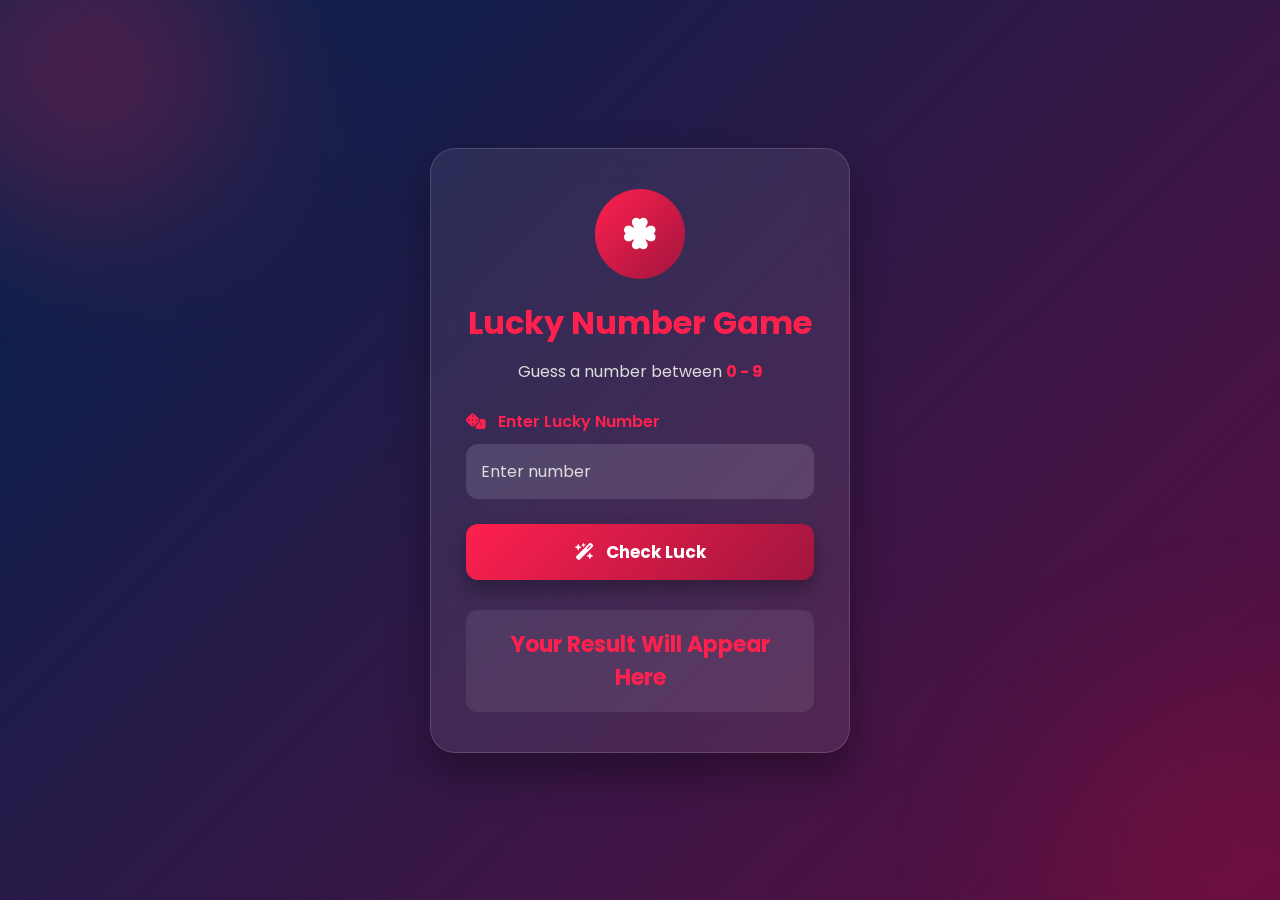
<file: index.html>
<!DOCTYPE html>
<html lang="en">
<head>
    <meta charset="UTF-8">
    <meta name="viewport" content="width=device-width, initial-scale=1.0">
    <title>Lucky Number Game</title>
    <link href="https://fonts.googleapis.com/css2?family=Poppins:wght@300;400;500;600;700&display=swap" rel="stylesheet">
    <link rel="stylesheet" href="https://cdnjs.cloudflare.com/ajax/libs/font-awesome/6.6.0/css/all.min.css">
    <link rel="stylesheet" href="style.css">
</head>
<body>
<div class="background"></div>
<div class="container">
    <div class="card">
        <div class="icon"><i class="fa-solid fa-clover"></i></div>
        <h1>Lucky Number Game</h1>
        <p>Guess a number between <strong>0 - 9</strong></p>
        <div class="input-box">
            <label for="n"><i class="fa-solid fa-dice"></i> Enter Lucky Number</label>
            <input type="number" id="n" placeholder="Enter number">
        </div>
        <button id="click"><i class="fa-solid fa-wand-magic-sparkles"></i> Check Luck</button>
        <h2 id="result">Your Result Will Appear Here</h2>
    </div>
</div>
<script src="script.js"></script>
</body>
</html>
</file>
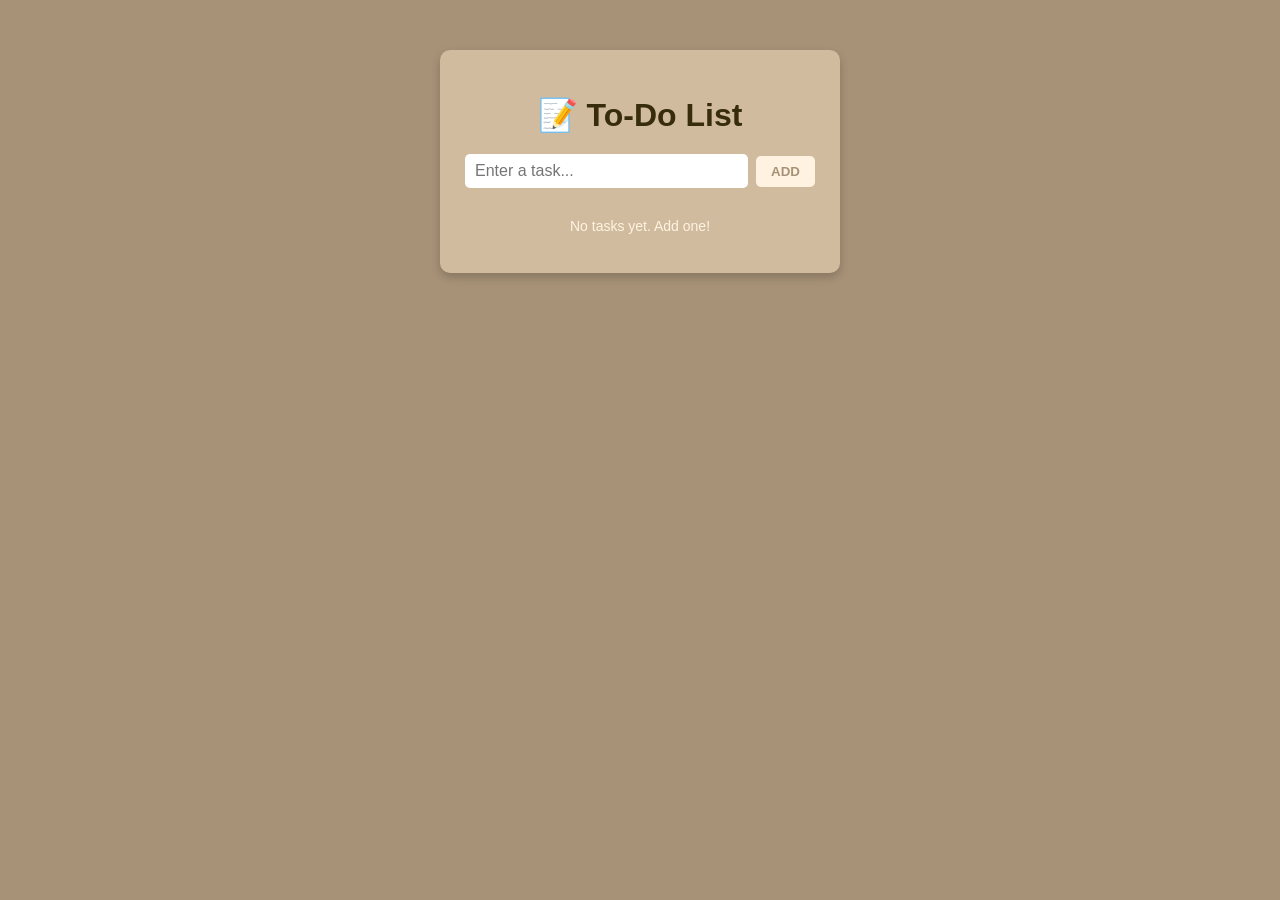
<file: p10-todolist/index.html>
<!DOCTYPE html>
<html lang="en">
<head>
<meta charset="UTF-8" />
<meta name="viewport" content="width=device-width, initial-scale=1.0" />
<title>Responsive To-Do List</title>
<style>
*{box-sizing:border-box}
body{background-color:#a79277;font-family:"Poppins",sans-serif;margin:0;padding:0;display:flex;flex-direction:column;align-items:center;min-height:100vh}
.container{margin-top:50px;background-color:#d1bb9e;padding:25px;border-radius:10px;box-shadow:0 4px 10px rgba(0,0,0,.2);width:90%;max-width:400px}
h1{text-align:center;color:#372c0b;margin-bottom:20px}
.input-area{display:flex;justify-content:space-between;align-items:center}
input[type="text"]{flex:1;border-radius:5px;border:none;padding:8px 10px;color:#a79277;outline:none;font-size:16px}
button{border:none;border-radius:5px;background-color:#fff2e1;color:#a79277;font-weight:bold;margin-left:8px;padding:8px 15px;cursor:pointer;transition:.3s}
button:hover{background-color:#ead8c0}
.tasks{margin-top:20px;display:flex;flex-direction:column;gap:10px}
.li{background-color:#ead8c0;display:flex;justify-content:space-between;align-items:center;padding:10px;border-radius:8px;color:#372c0b;font-size:16px;word-break:break-word}
.d2{display:flex;align-items:center;gap:10px}
.i2[type="checkbox"]{width:22px;height:22px;accent-color:#a79277}
.empty{text-align:center;color:#fff2e1;font-size:14px;margin-top:10px}
@media(max-width:600px){.container{margin-top:30px;padding:20px;width:90%}h1{font-size:22px}input[type="text"]{font-size:14px}button{font-size:14px;padding:7px 12px}.li{font-size:14px;flex-direction:column;align-items:flex-start;gap:8px}.d2{width:100%;justify-content:flex-end}}
</style>
</head>
<body>
<div class="container">
<h1>📝 To-Do List</h1>
<div class="input-area"><input type="text" placeholder="Enter a task..." id="v" /><button id="add">ADD</button></div>
<div id="tasks" class="tasks"></div>
</div>
<script>
const tasksContainer=document.getElementById("tasks");
const addBtn=document.getElementById("add");
const inputBox=document.getElementById("v");
let tasks=JSON.parse(localStorage.getItem("tasks"))||[];
renderTasks();
addBtn.addEventListener("click",addTask);
inputBox.addEventListener("keypress",(e)=>{if(e.key==="Enter")addTask()});
function addTask(){const text=inputBox.value.trim();if(text==="")return;tasks.push({text,completed:false});saveTasks();renderTasks();inputBox.value=""}
function renderTasks(){
tasksContainer.innerHTML="";
if(tasks.length===0){const msg=document.createElement("p");msg.classList.add("empty");msg.textContent="No tasks yet. Add one!";tasksContainer.appendChild(msg);return}
tasks.forEach((task,index)=>{
const li=document.createElement("li");li.classList.add("li");li.style.textDecoration=task.completed?"line-through":"none";
const textNode=document.createElement("span");textNode.textContent=task.text;
const d2=document.createElement("div");d2.classList.add("d2");
const checkbox=document.createElement("input");checkbox.type="checkbox";checkbox.checked=task.completed;checkbox.classList.add("i2");
checkbox.addEventListener("change",()=>{task.completed=checkbox.checked;saveTasks();renderTasks()});
const delBtn=document.createElement("button");delBtn.textContent="X";
delBtn.addEventListener("click",()=>{tasks.splice(index,1);saveTasks();renderTasks()});
d2.appendChild(checkbox);d2.appendChild(delBtn);li.appendChild(textNode);li.appendChild(d2);tasksContainer.appendChild(li);
});
}
function saveTasks(){localStorage.setItem("tasks",JSON.stringify(tasks))}
</script>
</body>
</html>
</file>
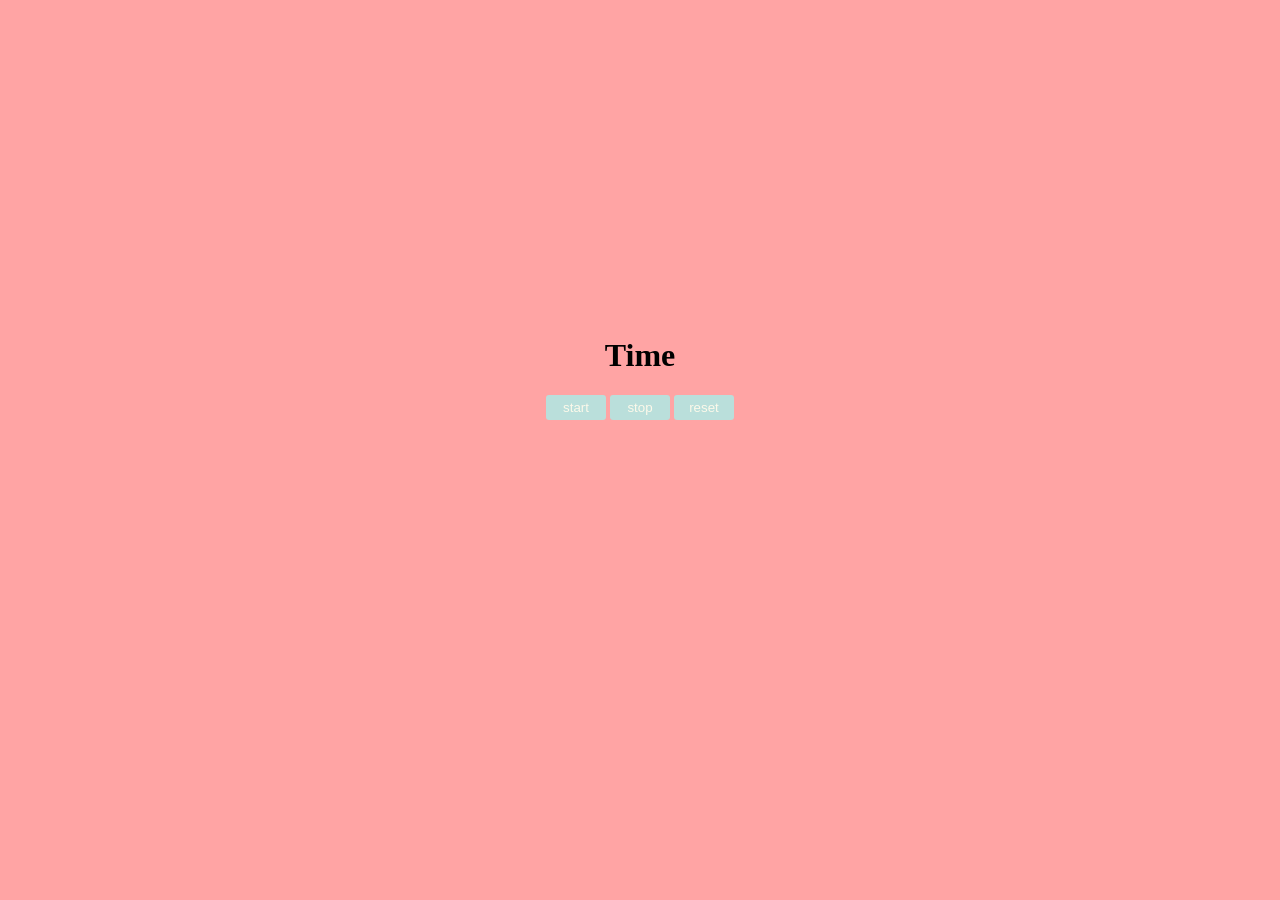
<file: p8-timer/index.html>
<!DOCTYPE html>
<html lang="en">
<head>
  <meta charset="UTF-8" />
  <meta name="viewport" content="width=device-width, initial-scale=1.0" />
  <title>Document</title>
  <style>
    body { display:flex; justify-content:center; align-items:center; height:80vh; background-color:#ffa4a4; }
    button { border-width:0; background-color:#badfdb; border-radius:3px; width:60px; height:25px; color:#fcf9ea; }
    h1 { text-align:center; }
  </style>
</head>
<body>
  <div>
    <h1 id="t">Time</h1>
    <button id="start">start</button>
    <button id="stop">stop</button>
    <button id="reset">reset</button>
  </div>
  <script>
    const t1 = document.getElementById("t");
    const start = document.getElementById("start");
    const stop = document.getElementById("stop");
    const reset = document.getElementById("reset");
    let h = 0, m = 0, s = 0, l = null;
    start.addEventListener("click", () => {
      if (l !== null) return;
      l = setInterval(() => {
        console.log(h, ":", m, ":", s);
        t1.textContent = `${h}:${m}:${s}`;
        s++;
        if (s === 60) { m++; s = 0; }
        if (m === 60) { h++; s = 0; m = 0; }
      }, 1000);
    });
    stop.addEventListener("click", () => { clearInterval(l); l = null; });
    reset.addEventListener("click", () => {
      clearInterval(l); l = null;
      h = 0; m = 0; s = 0;
      t1.textContent = `${h}:${m}:${s}`;
    });
  </script>
</body>
</html>
</file>
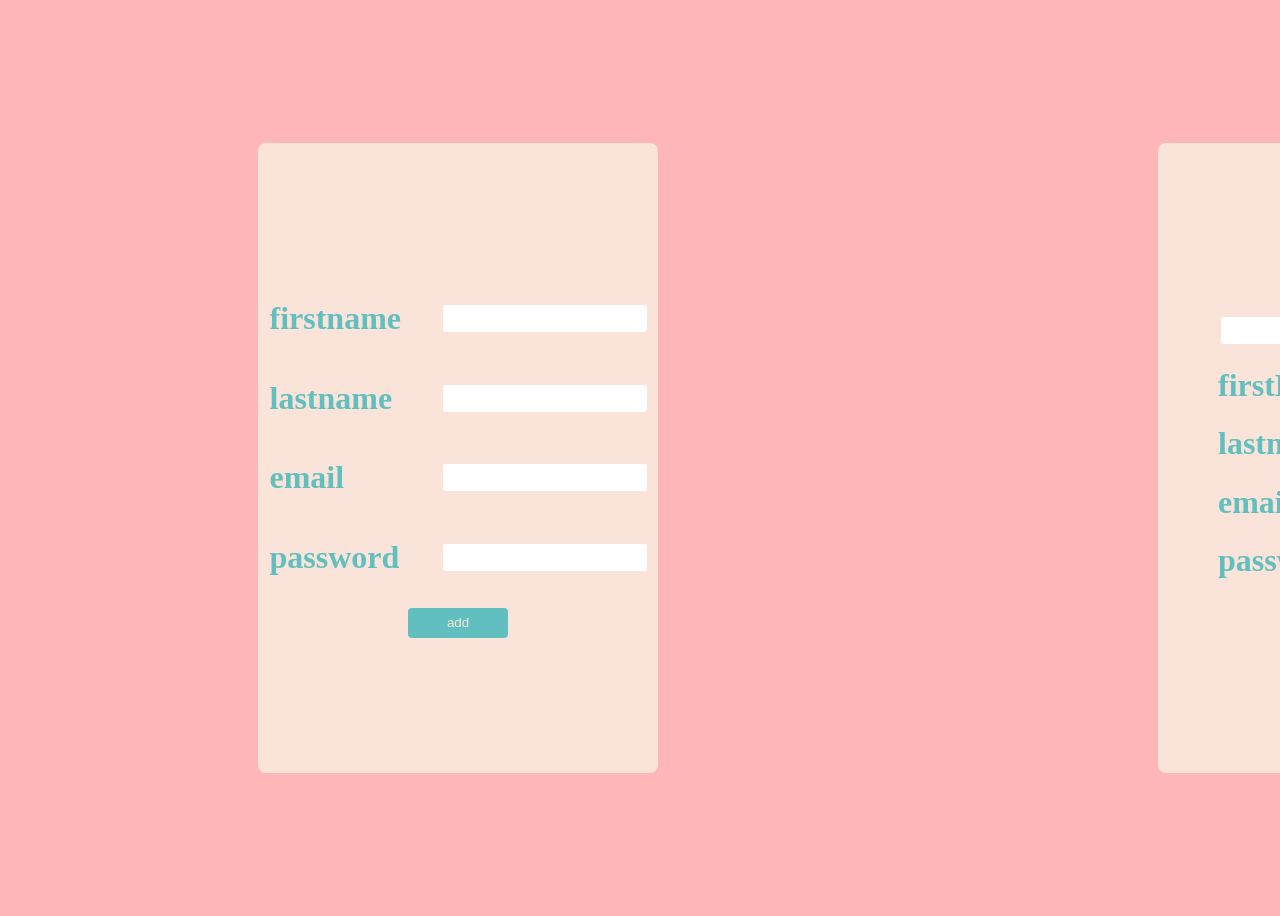
<file: p9-register/index.html>
<!DOCTYPE html>
<html lang="en">
<head>
  <meta charset="UTF-8" />
  <meta name="viewport" content="width=device-width, initial-scale=1.0" />
  <title>Document</title>
  <style>
    .b1{width:100px;height:30px;margin-top:10px;background-color:#61C0BF;color:#FAE3D9}
    .b2{width:70px;height:30px;background-color:#61C0BF;color:#FAE3D9}
    body{background-color:#FFB6B9;height:100vh;display:flex;width:200vh;justify-content:space-around}
    h1{color:#61C0BF;width:150px}
    input{width:200px;height:25px;border-width:0;border-radius:3px;color:#61C0BF}
    button{border-radius:4px;border-width:0;height:25px}
    .a{height:70%;display:flex;flex-direction:column;justify-content:center;align-items:center;background-color:#FAE3D9;margin-top:auto;margin-bottom:auto;border-radius:8px}
    .b{height:70%;width:400px;display:flex;flex-direction:column;justify-content:center;align-items:center;background-color:#FAE3D9;margin-top:auto;margin-bottom:auto;border-radius:8px}
    .si{width:200px;height:25px}
    .di{width:400px;display:flex;align-items:center;justify-content:space-around}
    .listname{width:100%;margin-left:30%}
  </style>
</head>
<body>
  <div class="a">
    <div>
      <div class="di"><h1>firstname</h1><input id="firstname" type="text" /></div>
      <div class="di"><h1>lastname</h1><input id="lastname" type="text" /></div>
      <div class="di"><h1>email</h1><input id="email" type="email" /></div>
      <div class="di"><h1>password</h1><input id="password" type="password" /></div>
    </div>
    <button id="add" class="b1">add</button>
  </div>
  <div class="b">
    <div><input id="i" type="text" class="si"/><button id="b2" class="b2">search</button></div>
    <div class="listname">
      <h1 id="fn">firstName</h1><h1 id="ln">lastname</h1><h1 id="em">email</h1><h1 id="pass">password</h1>
    </div>
  </div>
</body>
<script>
  const add = addEventListener("click", () => {
    const firstname = document.getElementById("firstname");
    const lastname = document.getElementById("lastname");
    const password = document.getElementById("password");
    const email = document.getElementById("email");
    const user = { firstname:firstname.value, lastname:lastname.value, email:email.value, password:password.value };
    localStorage.setItem(`${firstname.value}`, JSON.stringify(user));
    firstname.value = ""; lastname.value = ""; email.value = ""; password.value = "";
  });
  const b2 = document.getElementById("b2");
  b2.addEventListener("click", () => {
    const i = document.getElementById("i").value;
    const result = JSON.parse(localStorage.getItem(`${i}`));
    console.log(result);
    document.getElementById("fn").textContent = result.firstname;
    document.getElementById("ln").textContent = result.lastname;
    document.getElementById("em").textContent = result.email;
    document.getElementById("pass").textContent = result.password;
  });
  const result1 = localStorage.getItem("joy");
  console.log(result1);
</script>
</html>
</file>
<file: style.css>
/* ==========================
   GOOGLE FONT & RESET
========================== */
*{
    margin:0;
    padding:0;
    box-sizing:border-box;
    font-family:"Poppins",sans-serif;
}
:root{
    --bg:#00224D;
    --card:#5D0E41;
    --primary:#A0153E;
    --accent:#FF204E;
    --white:#ffffff;
}
body{
    min-height:100vh;
    display:flex;
    justify-content:center;
    align-items:center;
    background:linear-gradient(135deg,var(--bg),var(--card));
    overflow:hidden;
    color:var(--white);
}
/* ==========================
   BACKGROUND
========================== */
.background{
    position:absolute;
    width:100%;
    height:100%;
    overflow:hidden;
}
.background::before,
.background::after{
    content:"";
    position:absolute;
    width:320px;
    height:320px;
    border-radius:50%;
    filter:blur(90px);
    opacity:.30;
}
.background::before{
    background:var(--accent);
    top:-100px;
    left:-80px;
}
.background::after{
    background:var(--primary);
    bottom:-120px;
    right:-100px;
}
/* ==========================
   CARD
========================== */
.container{
    width:100%;
    display:flex;
    justify-content:center;
    padding:20px;
}
.card{
    width:100%;
    max-width:420px;
    padding:40px 35px;
    text-align:center;
    background:rgba(255,255,255,.08);
    backdrop-filter:blur(18px);
    border:1px solid rgba(255,255,255,.15);
    border-radius:25px;
    box-shadow:0 20px 40px rgba(0,0,0,.35);
    animation:fadeUp .8s ease;
}
/* ==========================
   ICON
========================== */
.icon{
    width:90px;
    height:90px;
    margin:auto;
    border-radius:50%;
    display:flex;
    justify-content:center;
    align-items:center;
    background:linear-gradient(135deg,var(--accent),var(--primary));
    color:white;
    font-size:36px;
    margin-bottom:20px;
    animation:float 3s infinite ease-in-out;
}
/* ==========================
   TEXT
========================== */
h1{
    color:var(--accent);
    margin-bottom:12px;
    font-size:32px;
}
p{
    color:#ddd;
    margin-bottom:25px;
}
strong{
    color:var(--accent);
}
/* ==========================
   INPUT
========================== */
.input-box{
    text-align:left;
    margin-bottom:25px;
}
label{
    display:block;
    margin-bottom:10px;
    color:var(--accent);
    font-weight:600;
}
label i{
    margin-right:8px;
}
input{
    width:100%;
    padding:15px;
    border:none;
    outline:none;
    border-radius:12px;
    background:rgba(255,255,255,.12);
    color:white;
    font-size:16px;
    transition:.35s;
}
input::placeholder{
    color:#ddd;
}
input:focus{
    transform:translateY(-2px);
    border:2px solid var(--accent);
    box-shadow:0 0 18px rgba(255,32,78,.4);
}
/* ==========================
   BUTTON
========================== */
button{
    width:100%;
    padding:15px;
    border:none;
    border-radius:12px;
    cursor:pointer;
    font-size:17px;
    font-weight:700;
    color:white;
    background:linear-gradient(135deg,var(--accent),var(--primary));
    transition:.35s;
    box-shadow:0 10px 20px rgba(0,0,0,.3);
}
button:hover{
    transform:translateY(-4px) scale(1.02);
    box-shadow:0 18px 30px rgba(0,0,0,.35);
}
button:active{
    transform:scale(.96);
}
button i{
    margin-right:8px;
}
/* ==========================
   RESULT
========================== */
#result{
    margin-top:30px;
    padding:18px;
    border-radius:12px;
    background:rgba(255,255,255,.08);
    color:var(--accent);
    font-size:22px;
    min-height:70px;
    display:flex;
    justify-content:center;
    align-items:center;
    transition:.35s;
}
/* ==========================
   ANIMATIONS
========================== */
@keyframes fadeUp{
    from{
        opacity:0;
        transform:translateY(40px);
    }
    to{
        opacity:1;
        transform:translateY(0);
    }
}
@keyframes float{
    0%,100%{
        transform:translateY(0);
    }
    50%{
        transform:translateY(-10px);
    }
}
/* ==========================
   RESPONSIVE
========================== */
@media(max-width:500px){
    .card{
        padding:30px 20px;
    }
    h1{
        font-size:26px;
    }
    button{
        font-size:16px;
    }
    #result{
        font-size:18px;
    }
}
</file>
